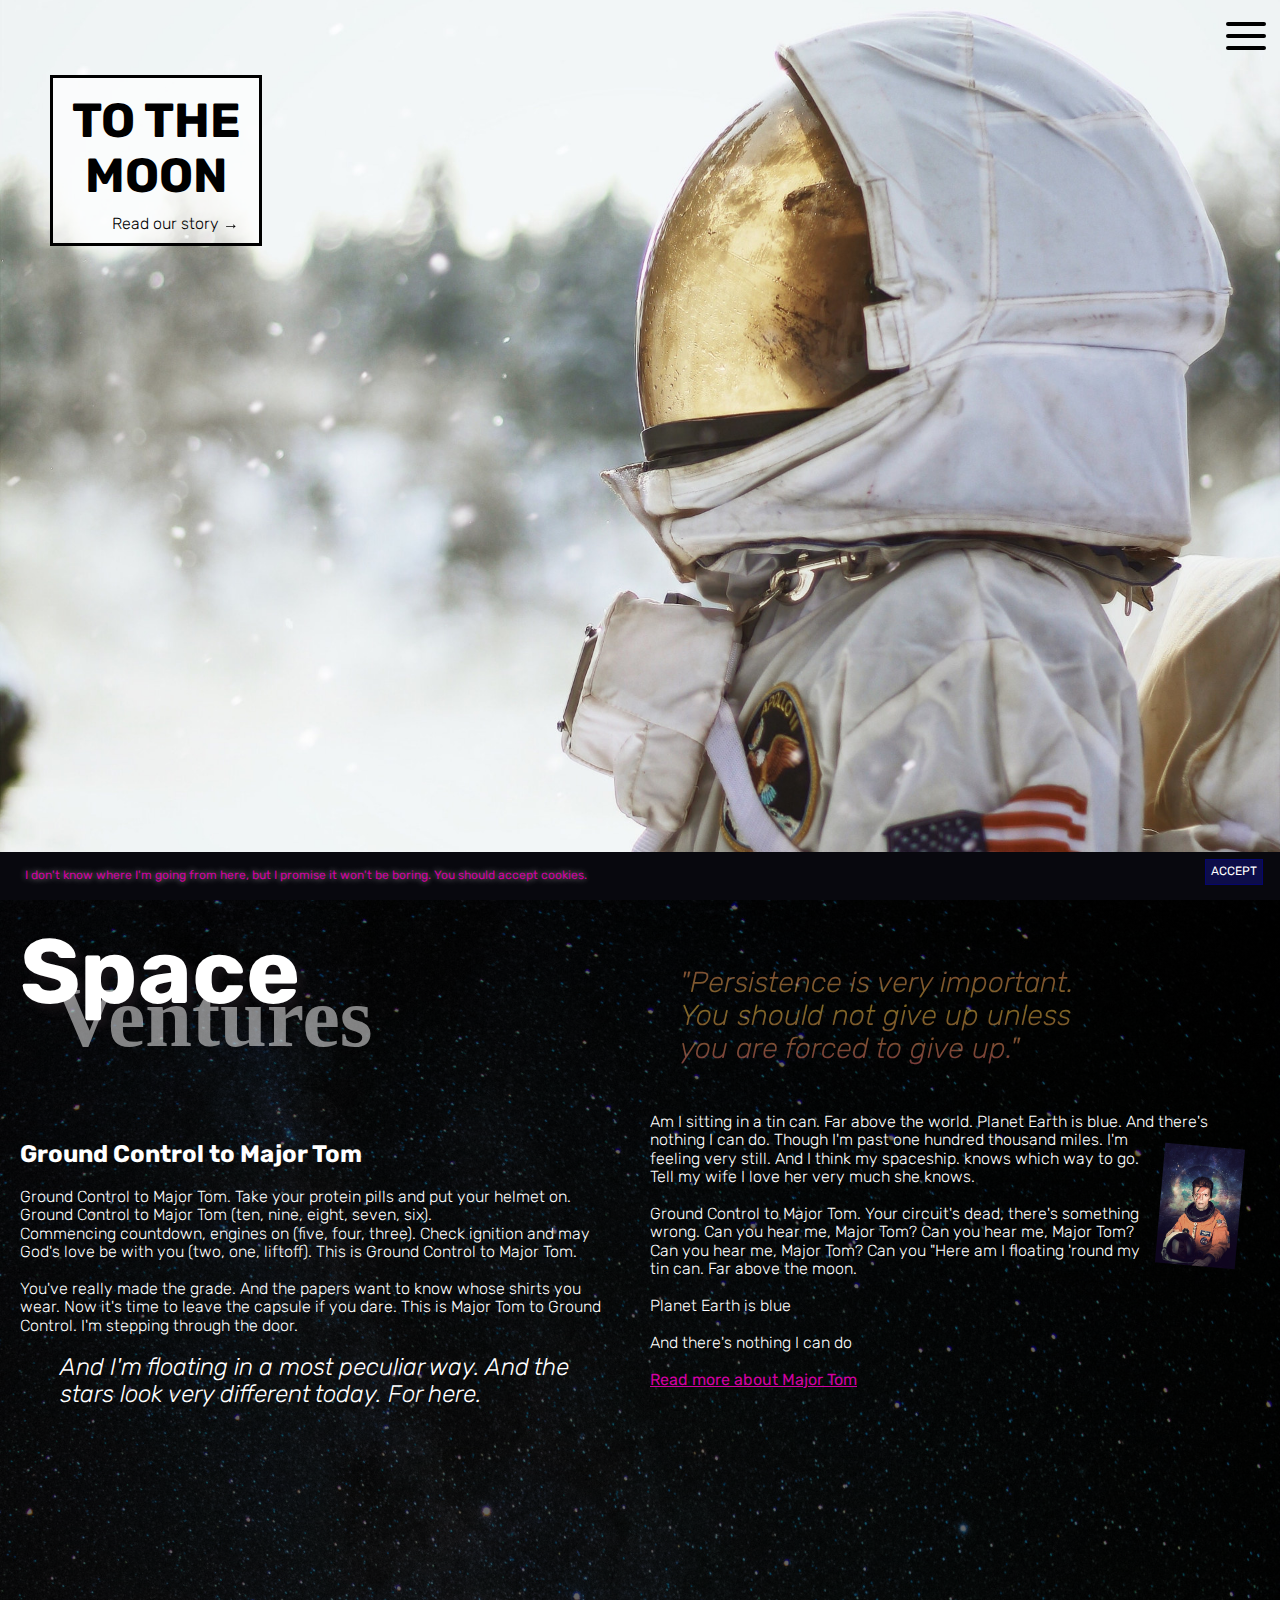
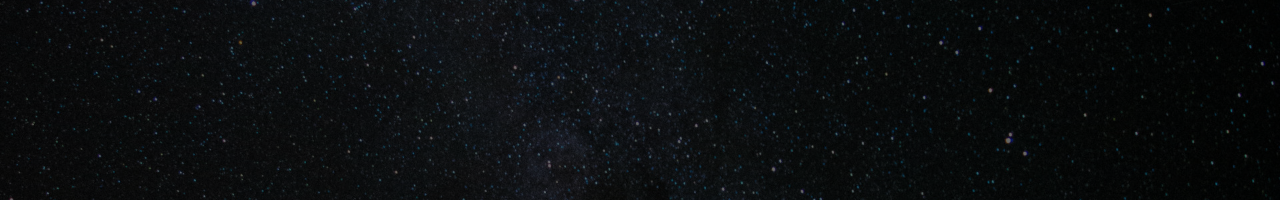
<file: index.html>
<!doctype html>
<html class="no-js" lang="en">

<head>
  <meta charset="utf-8">
  <meta name="viewport" content="width=device-width, initial-scale=1.2">
  <meta name="keywords" content="HTML, CSS, responsive design">
  <meta name="description" content="responsive website">
  <meta name="author" content="Katalin Widén">
  <title>TO THE MOON</title>
  <link rel="manifest" href="site.webmanifest">
  <link rel="apple-touch-icon" href="icon.png">
  <!-- Place favicon.ico in the root directory -->
  <link rel="preconnect" href="https://fonts.googleapis.com">
  <link rel="preconnect" href="https://fonts.gstatic.com" crossorigin>
  <link href="https://fonts.googleapis.com/css2?family=Rubik:wght@300;500&display=swap" rel="stylesheet">
  <link rel="stylesheet" href="css/normalize.css" type="text/css">
  <link rel="stylesheet" href="css/style.css" type="text/css">
</head>

<body>
  <main>
    <section class="full-height astronaut">
      <div>
        <!-- BUTTON -->
        <input type="checkbox">
        <div class="menu">
          <button class="hamburger">
            <span></span>
            <span></span>
            <span></span>
          </button>
          <nav class="navbar">
            <ul>
              <li>
                <span class="underline">Our Story</span>
              </li>
              <li>
                <span class="underline">Space Ventures</span>
              </li>
              <li>
                <span class="underline">About Major Tom</span>
              </li>
            </ul>
          </nav>
        </div>
      </div>
      <div class="to-the-moon-box">
        <div class="text">To the moon
        </div>
        <div class="link">Read our story
          <span>→</span>
        </div>
      </div>
    </section>

    <section class="full-height text-page">
      <div class="rows">
        <div class="columns">
          <h2>
            <span class="space">Space</span>
            <span class="ventures">Ventures</span>
          </h2>
          <h3>Ground Control to Major Tom</h3>
          <article>Ground Control to Major Tom. Take your protein pills and put your helmet on. Ground Control to Major
            Tom (ten, nine, eight, seven, six).
            <br>Commencing countdown, engines on (five, four, three). Check ignition and may God's love be with you
            (two, one, liftoff). This is Ground Control to Major Tom.
            <br><br>You've really made the grade. And the papers want to know whose shirts you wear. Now it's time to
            leave the capsule if you dare. This is Major Tom to Ground Control. I'm stepping through the door.
            <br><br>
            <blockquote class="quote">And I'm floating in a most peculiar way. And the stars look very different today.
              For here.
            </blockquote>
          </article>
        </div>

        <div class="arrow-down">
          <span>
            &#8595;
          </span>
        </div>

        <div class="columns">
          <div class="persistence">
            <br><br>"Persistence is very important. You should not give up unless you are forced to give up."
          </div>
          <article>Am I sitting in a tin can. Far above the world. Planet Earth is blue. And there's nothing I can do.
            Though I'm past one hundred thousand miles.<span class="fit-picture"></span> I'm feeling very still. And I
            think my spaceship. knows which way to go. Tell my wife I love her very much she knows.
            <br><br>Ground Control to Major Tom. Your circuit's dead, there's something wrong. Can you hear me, Major
            Tom? Can you hear me, Major Tom? Can you hear me, Major Tom? Can you "Here am I floating 'round my tin can.
            Far above the moon.
            <br><br>Planet Earth is blue
            <br><br>And there's nothing I can do
            <br><br><a href="url">Read more about Major Tom</a>
            <br><br><br><br>
          </article>
        </div>
      </div>
    </section>

    <footer class="cookie-banner" id="cookies">
      <p class="cookie-text">
        I don't know where I'm going from here, but I promise it won't be boring. You should accept cookies.
      </p>
      <button class="acceptCookie" onclick="togglePopup()">Accept</button>
    </footer>
    <script>
      function togglePopup() {
        document.getElementById("cookies").classList.toggle("disable");
      }
    </script>
  </main>


</body>

</html>
</file>
<file: css/style.css>
.hamburger{position:fixed;top:20px;right:20px;border:0;width:40px;height:40px;background-color:rgba(0,0,0,0);cursor:pointer;z-index:5}.hamburger span{width:40px;height:4px;margin-bottom:8px;border-radius:10px;display:block;background-color:#000;position:relative;right:0;transition:all .7s ease-in-out}.hamburger:hover span:nth-child(2){position:relative;right:8px}input{position:fixed;top:20px;right:20px;z-index:6;width:40px;height:40px;opacity:0}input:checked+.menu button span{position:absolute;transition:all .3s ease-in-out}input:checked+.menu button span:nth-child(2){opacity:0}input:checked+.menu button span:nth-child(1){transform:rotate(45deg)}input:checked+.menu button span:nth-child(3){transform:rotate(-45deg)}.navbar{position:fixed;background-color:rgba(255,255,255,.8);position:fixed;top:0px;right:0px;width:100vw;height:100vh;text-align:center;opacity:0;transition:all .5s cubic-bezier(0.175, 0.885, 0.32, 1.275);z-index:3}input:checked+.menu .navbar{visibility:visible;opacity:1;z-index:4}ul{margin:0 auto;padding:0;list-style:none;display:flex;flex-direction:column;min-height:100vh;height:100%;max-width:70%;justify-content:space-evenly;text-align:center;text-transform:uppercase;font-family:"Rubik";font-weight:bold;font-size:3rem;text-shadow:5px 5px 5px rgba(51,48,48,.5)}.full-height{min-height:100vh}a:link{color:#d200a2;font-weight:400}.columns{min-height:300px;font-weight:100;font-family:"Rubik";color:#fff}.astronaut{background-image:url(../images/astronaut.jpg);background-size:cover;background-position:50% 50%;overflow:hidden}.text-page{background-image:linear-gradient(rgba(0, 0, 0, 0.6), rgba(0, 0, 0, 0.6)),url(../images/space.jpg);background-size:cover;padding-left:20px;overflow:hidden}.astronaut .to-the-moon-box{border:3px solid #000;width:9.2rem;background-color:rgba(255,255,255,.65);position:absolute;top:75px;left:50px;padding:15px;font-family:"Rubik",sans-serif}.astronaut .to-the-moon-box .text{text-align:center;text-transform:uppercase;font-size:3rem;font-weight:700;margin-bottom:25px}.arrow-down{position:absolute;bottom:15px;text-align:center;color:#fff;font-family:Verdana,Tahoma,sans-serif;width:100%;font-size:1.6rem;-webkit-animation-name:bounce;animation-name:bounce;-webkit-animation-duration:.5s;animation-duration:.5s;-webkit-animation-iteration-count:infinite;animation-iteration-count:infinite;animation-direction:alternate-reverse}.arrow-down span{display:block}@-webkit-keyframes bounce{from{bottom:20px}to{bottom:60px}}@keyframes bounce{from{bottom:20px}to{bottom:60px}}@media screen and (max-width: 640px){.columns{width:100%}.persistence{display:none}.fit-picture{display:none}.space,.ventures{position:relative;display:block}.span{display:block}.space{font-size:3.8em;position:relative;margin-top:.1em;margin-bottom:.1em;margin-left:30px;margin-right:0;text-shadow:6px 6px 6px rgba(0,0,0,.9);z-index:1}.ventures{font-size:5em;font-family:"Times New Roman",Times,serif;opacity:.6;margin-top:0em;margin-bottom:0em;margin-left:75px;margin-right:0;position:relative;display:inline-block;top:-58px;z-index:0}.quote{font-style:italic;margin-top:0em;margin-left:10%;margin-right:10%;font-size:1.3em}.quote:before{content:open-quote;font-weight:bold;font-family:"Times New Roman",Times,serif;font-size:3rem;position:absolute;z-index:10}.quote:after{content:close-quote;font-weight:bold;font-family:"Times New Roman",Times,serif;font-size:3rem;position:absolute;z-index:10}}@media screen and (min-width: 640px){.navbar .underline:hover{border-bottom:5px solid #d200a2;transition:background-size 500ms ease-in-out}.rows{display:flex;gap:40px}.columns{float:left;width:50%}.rows:after{content:"";display:table;clear:both}.astronaut .to-the-moon-box{width:11rem;font-weight:850;padding:15px}.astronaut .to-the-moon-box .link{text-align:right;font-weight:200;position:absolute;bottom:10px;right:20px}.astronaut .to-the-moon-box .link span{position:relative;left:0px;z-index:3;display:inline-block;transition:left .5s cubic-bezier(0.215, 0.61, 0.355, 1)}.astronaut .to-the-moon-box .link:hover span{transform:translateX(50%)}.space{font-size:3.8em;margin-top:.1em;margin-bottom:.1em;margin-left:0;margin-right:0;font-weight:bold;text-shadow:6px 6px 8px #171317;z-index:2}.ventures{font-size:3.5em;opacity:.5;margin-left:35px;position:relative;top:-55px;font-weight:bold;font-family:"Times New Roman",Times,serif;z-index:1}h3{font-size:1.5em;margin-top:0em;margin-bottom:.8em;font-weight:bold}.quote{font-style:italic;margin-top:0em;font-size:1.5em;max-width:90%}.persistence{height:40%;opacity:.5;font-size:1.8em;text-align:left;font-style:italic;margin-left:5%;margin-right:20%;background:linear-gradient(to top, #EC3098 0%, #FFCD45 50%, #EC3098 100%);-webkit-background-clip:text;background-clip:text;-webkit-text-fill-color:rgba(0,0,0,0)}.fit-picture{background-image:url("../images/major_tom.jpg");background-repeat:no-repeat;background-size:contain;height:120px;width:80px;display:block;margin-top:15px;margin-left:15px;transform:rotate(5deg);float:right}}.cookie-banner{box-sizing:border-box;position:fixed;top:auto;bottom:0;display:flex;align-items:center;width:100%;font-size:.75rem;text-shadow:0px 0px 6px rgba(242,237,237,.7);-webkit-text-shadow:0px 0px 6px rgba(242,237,237,.7);-moz-text-shadow:0px 0px 6px rgba(242,237,237,.7);-ms-text-shadow:0px 0px 6px rgba(242,237,237,.7);-o-text-shadow:0px 0px 6px rgba(242,237,237,.7);font-family:"Rubik";justify-content:space-between;padding:5px;color:#d200a2;background-color:#08080e;z-index:3}.cookie-text{display:inline-block;padding:0 20px}.cookie-banner.disable{display:none}.acceptCookie{position:relative;bottom:4px;right:12px;align-items:flex-end;display:flex;background-color:#0d0d49;color:#fff;text-transform:uppercase;text-align:center;padding:5px;justify-content:space-around;border:1px solid;border-color:#06066d;cursor:pointer}/*# sourceMappingURL=style.css.map */
</file>
